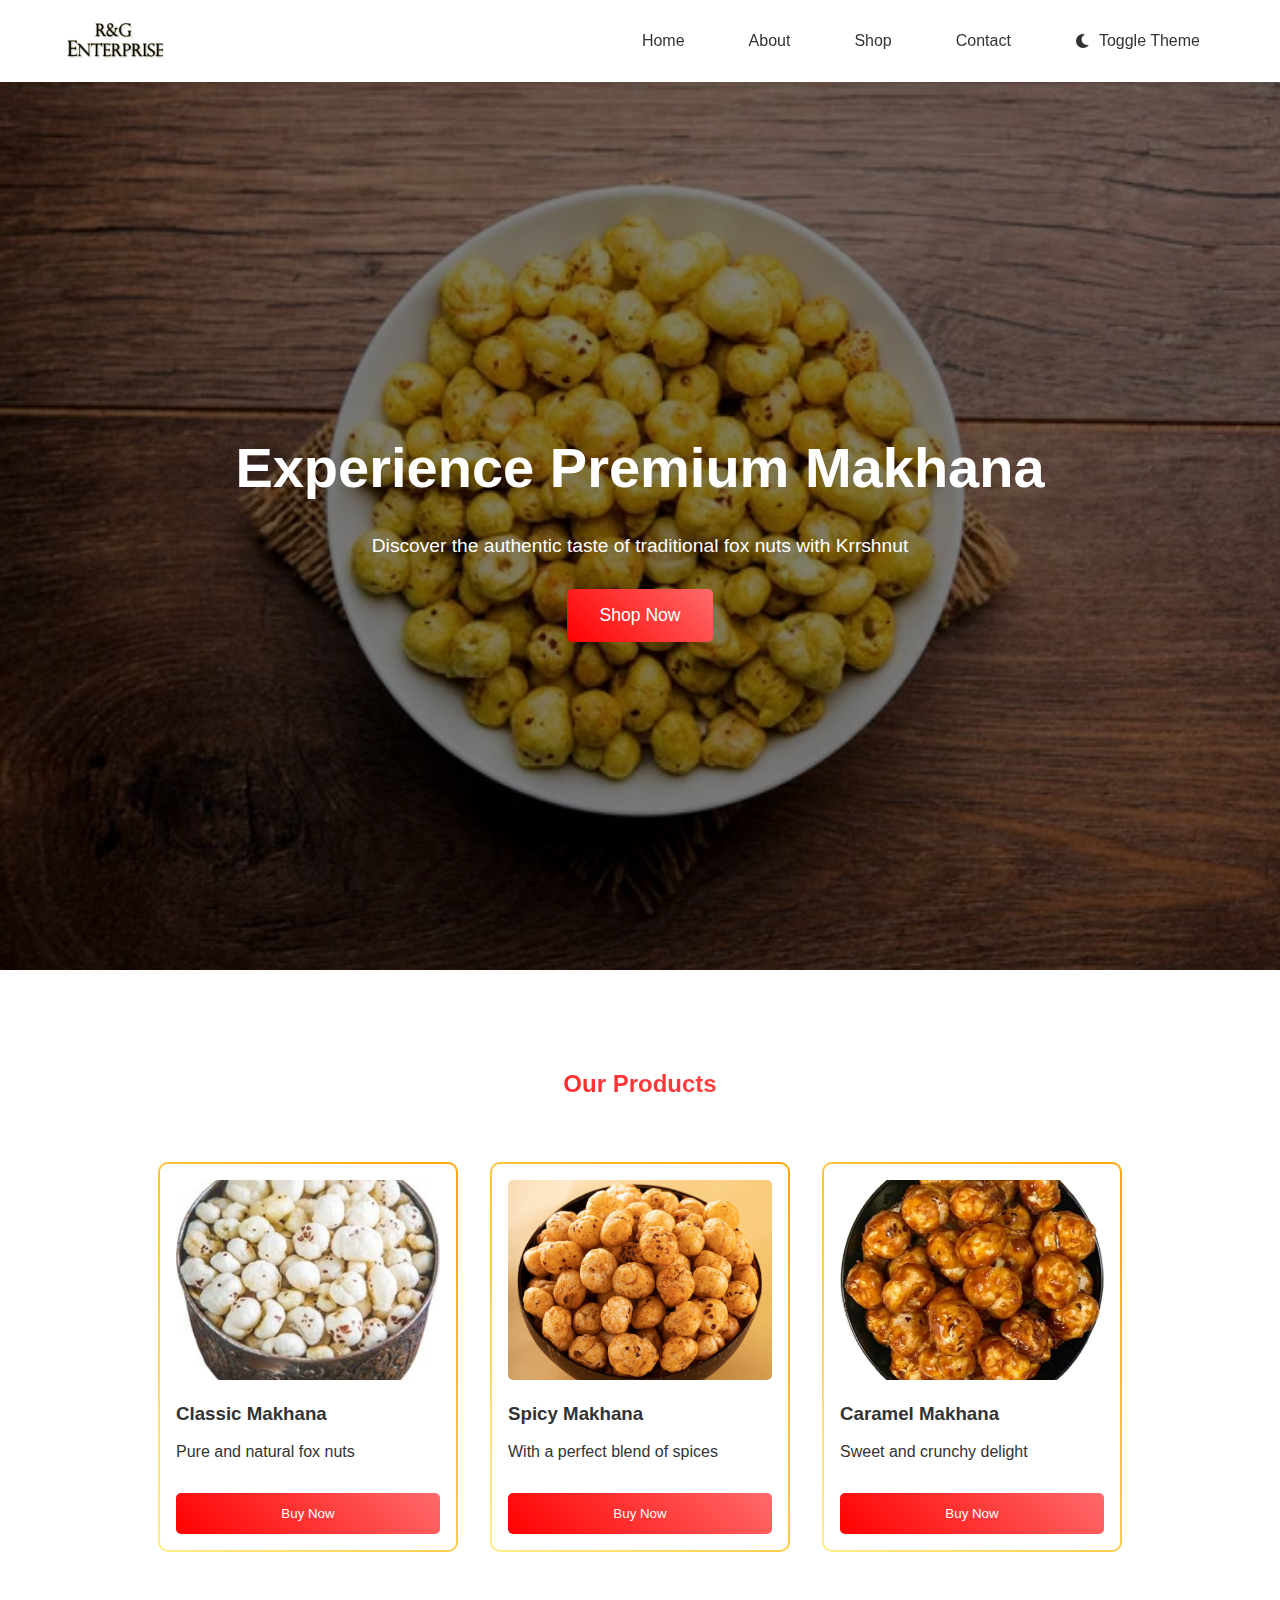
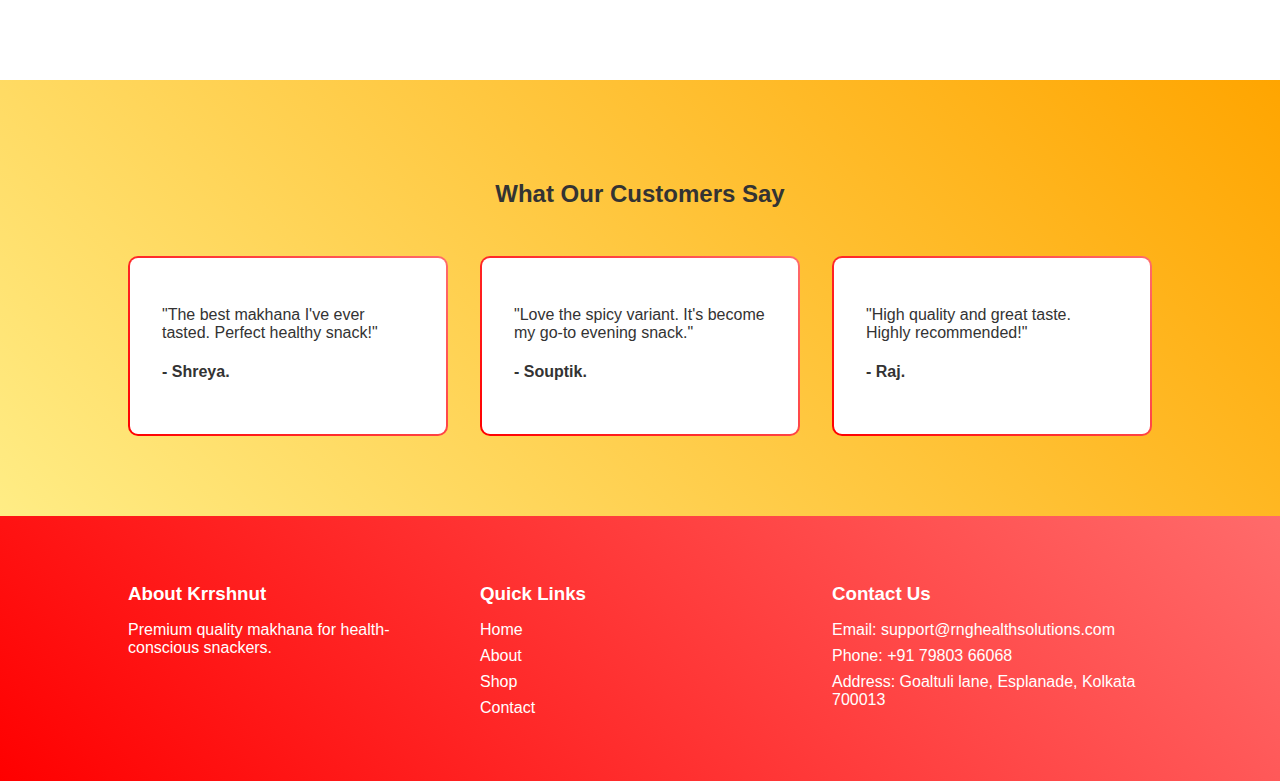
<file: index.html>
<!DOCTYPE html>
<html lang="en">
  <head>
    <!-- Header -->
    <meta http-equiv="cache-control" content="no-cache" />
    <meta http-equiv="expires" content="0" />
    <meta http-equiv="pragma" content="no-cache" />
    <meta charset="UTF-8" />
    <meta name="viewport" content="width=device-width, initial-scale=1.0" />
    <link rel="icon" href="/resources/favicon.ico" type="image/x-icon" />
    <title>Krrshnut Makhana</title>
    <link
      href="https://cdnjs.cloudflare.com/ajax/libs/font-awesome/6.0.0/css/all.min.css"
      rel="stylesheet"
    />
    <link rel="stylesheet" href="styles.css" />
  </head>
  <body>
    <!-- Navbar -->
    <nav class="navbar">
      <img
        id="logo"
        src="/resources/rndlogo2.png"
        alt="Krrshnut Logo"
        class="logo"
      />
      <div class="mobile-menu">
        <i class="fas fa-bars"></i>
      </div>
      <div class="nav-links">
        <a href="#home">Home</a>
        <a href="#about">About</a>
        <a href="shop.html">Shop</a>
        <a href="#contact">Contact</a>
        <button class="theme-toggle">
          <i class="fas fa-moon"></i>
          <span>Toggle Theme</span>
        </button>
      </div>
    </nav>

    <!-- Hero Section -->
    <section class="hero" id="home">
      <div class="hero-slider">
        <div
          class="slide active"
          style="
            background-image: url('/resources/depositphotos_239339804-stock-photo-roasted-phool-makhana-crispy-lotus.jpg');
          "
        ></div>
        <div
          class="slide"
          style="
            background-image: url('resources/360_F_151284316_R7nZyjlMvm5jh4lC4ouRVeRUbveyUAKl.jpg');
          "
        ></div>
        <div
          class="slide"
          style="
            background-image: url('resources/360_F_828737355_pryE3wYYdVSwJu07BF8K7YmqrW8eMBvl.jpg');
          "
        ></div>
      </div>
      <div class="hero-content">
        <h1>Experience Premium Makhana</h1>
        <p>
          Discover the authentic taste of traditional fox nuts with Krrshnut
        </p>
        <a href="shop.html"><button class="cta-button">Shop Now</button></a>
      </div>
    </section>

    <!-- Product Section -->
    <section class="product-section">
      <h2>Our Products</h2>
      <div class="carousel">
        <div class="carousel-item">
          <img
            src="/resources/100-fresh-salted-flavor-organic-cultivation-roasted-indian-classic-makhana-707.jpg"
            alt="Classic Makhana"
          />
          <h3>Classic Makhana</h3>
          <p>Pure and natural fox nuts</p>
          <a href="shop.html"
            ><button class="product-btn" href="shop.html">Buy Now</button></a
          >
        </div>
        <div class="carousel-item">
          <img
            src="/resources/20220823-2022_08_23_IMG_5620_1.webp"
            alt="Spicy Makhana"
          />
          <h3>Spicy Makhana</h3>
          <p>With a perfect blend of spices</p>
          <a href="shop.html"
            ><button class="product-btn" href="shop.html">Buy Now</button></a
          >
        </div>
        <div class="carousel-item">
          <img
            src="/resources/roasted-caramel-makhana.jpg"
            alt="Caramel Makhana"
          />
          <h3>Caramel Makhana</h3>
          <p>Sweet and crunchy delight</p>
          <a href="shop.html"
            ><button class="product-btn" href="shop.html">Buy Now</button></a
          >
        </div>
      </div>
    </section>

    <!-- Testimonials -->
    <section class="testimonials">
      <h2>What Our Customers Say</h2>
      <div class="testimonial-grid">
        <div class="testimonial-card">
          <p>"The best makhana I've ever tasted. Perfect healthy snack!"</p>
          <h4>- Shreya.</h4>
        </div>
        <div class="testimonial-card">
          <p>"Love the spicy variant. It's become my go-to evening snack."</p>
          <h4>- Souptik.</h4>
        </div>
        <div class="testimonial-card">
          <p>"High quality and great taste. Highly recommended!"</p>
          <h4>- Raj.</h4>
        </div>
      </div>
    </section>

    <!-- Footer -->
    <footer>
      <div class="footer-content">
        <div class="footer-section">
          <h3>About Krrshnut</h3>
          <p>Premium quality makhana for health-conscious snackers.</p>
        </div>
        <div class="footer-section">
          <h3>Quick Links</h3>
          <ul>
            <li><a href="#home">Home</a></li>
            <li><a href="#about">About</a></li>
            <li><a href="shop.html">Shop</a></li>
            <li><a href="#contact">Contact</a></li>
          </ul>
        </div>
        <div class="footer-section">
          <h3>Contact Us</h3>
          <ul>
            <li>Email: support@rnghealthsolutions.com</li>
            <li>Phone: +91 79803 66068</li>
            <li>Address: Goaltuli lane, Esplanade, Kolkata 700013</li>
          </ul>
        </div>
      </div>
    </footer>

    <script src="script.js"></script>
  </body>
</html>
</file>
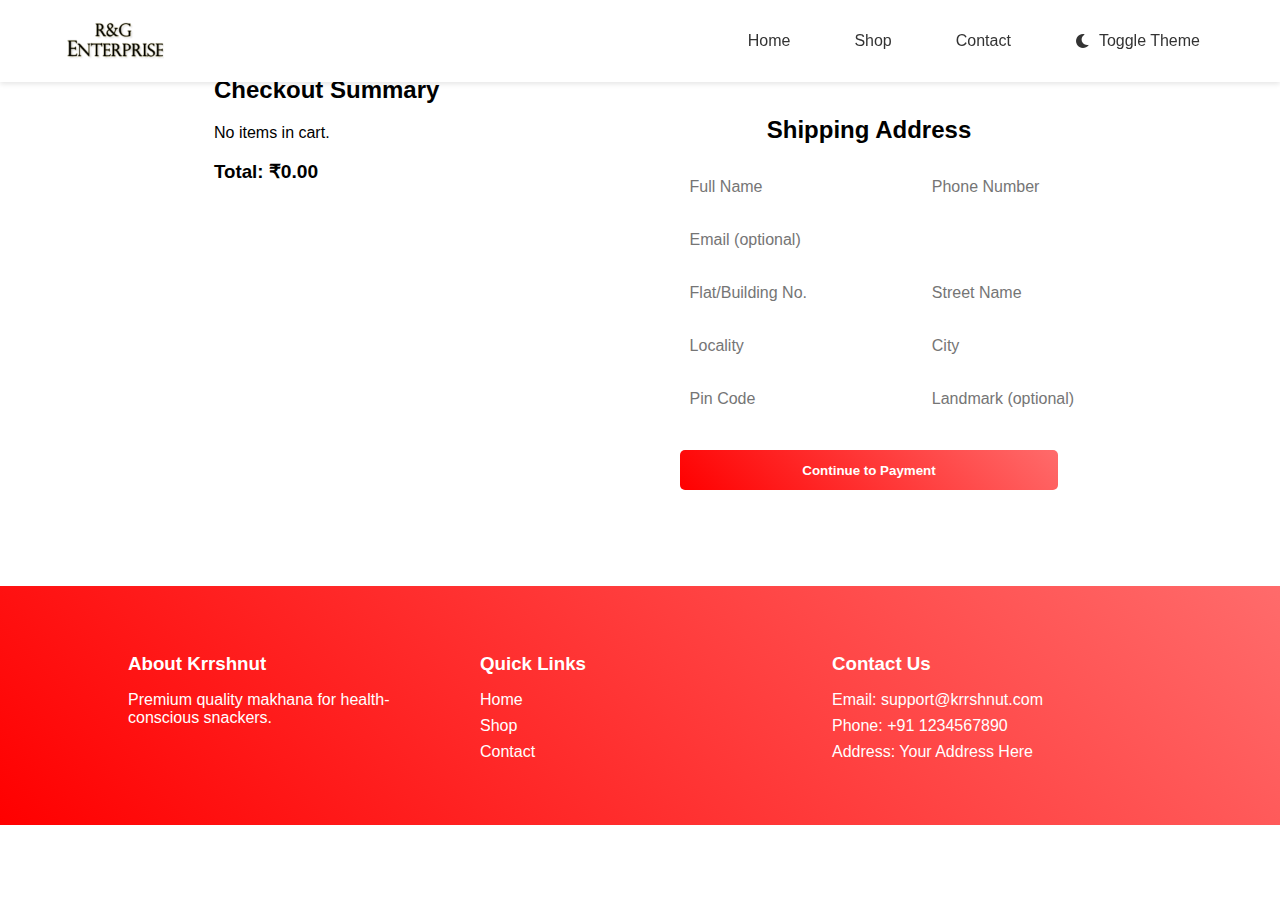
<file: checkout.html>
<!DOCTYPE html>
<html lang="en">
  <head>
    <meta charset="UTF-8" />
    <meta name="viewport" content="width=device-width, initial-scale=1.0" />
    <title>Checkout - Krrshnut</title>
    <link rel="stylesheet" href="styles.css" />
    <link
      href="https://cdnjs.cloudflare.com/ajax/libs/font-awesome/6.0.0/css/all.min.css"
      rel="stylesheet"
    />
  </head>
  <body data-theme="light">
    <nav class="navbar">
      <img
        id="logo"
        src="/resources/rndlogo2.png"
        alt="Krrshnut Logo"
        class="logo"
      />
      <div class="mobile-menu">
        <i class="fas fa-bars"></i>
      </div>
      <div class="nav-links">
        <a href="index.html">Home</a>
        <a href="shop.html">Shop</a>
        <a href="#contact">Contact</a>
        <button class="theme-toggle">
          <i class="fas fa-moon"></i>
          <span>Toggle Theme</span>
        </button>
      </div>
    </nav>

    <section class="checkout-main">
      <div class="checkout-summary">
        <h2>Checkout Summary</h2>
        <div class="checkout-items"></div>
        <div class="checkout-total">
          <h3>Total: ₹<span id="checkout-total">0.00</span></h3>
        </div>
      </div>
      <div class="address-section" id="address-section">
        <h2>Shipping Address</h2>
        <form id="address-form" class="address-form" autocomplete="off">
          <div class="form-row">
            <input
              type="text"
              id="customer-name"
              placeholder="Full Name"
              required
            />
            <input
              type="number"
              pattern="/^-?\d+\.?\d*$/"
              onKeyPress="if(this.value.length==10) return false;"
              id="customer-phone"
              placeholder="Phone Number"
              maxlength="10"
              required
            />
          </div>
          <div class="form-row">
            <input
              type="email"
              id="customer-email"
              placeholder="Email (optional)"
            />
          </div>
          <div class="form-row">
            <input
              type="number"
              pattern="/^-?\d+\.?\d*$/"
              onKeyPress="if(this.value.length==10) return false;"
              id="flat"
              placeholder="Flat/Building No."
              required
            />
            <input type="text" id="street" placeholder="Street Name" required />
          </div>
          <div class="form-row">
            <input type="text" id="locality" placeholder="Locality" required />
            <input type="text" id="city" placeholder="City" required />
          </div>
          <div class="form-row">
            <input
              id="pincode"
              type="number"
              pattern="/^-?\d+\.?\d*$/"
              onKeyPress="if(this.value.length==6) return false;"
              placeholder="Pin Code"
              required
            />
            <input
              type="text"
              id="landmark"
              placeholder="Landmark (optional)"
            />
          </div>
          <button type="submit" class="checkout-btn">
            Continue to Payment
          </button>
        </form>
      </div>
    </section>

    <!-- Payment Modal -->
    <div id="payment-modal" class="modal">
      <div class="modal-content">
        <span class="close-modal" id="close-modal">&times;</span>
        <h2>Payment</h2>
        <div class="payment-method-tabs">
          <button type="button" class="tab-btn active" id="card-tab">
            Card
          </button>
          <button type="button" class="tab-btn" id="upi-tab">UPI</button>
        </div>
        <form class="payment-form" id="payment-form">
          <div id="card-fields">
            <div class="form-group">
              <label for="card-number">Card Number</label>
              <input
                type="number"
                pattern="/^-?\d+\.?\d*$/"
                onKeyPress="if(this.value.length==16) return false;"
                id="card-number"
                maxlength="16"
                placeholder="1234 5678 9012 3456"
                required
              />
            </div>
            <div class="form-group">
              <label for="expiry">Expiry Date</label>
              <input
                type="number"
                pattern="/^-?\d+\.?\d*$/"
                onKeyPress="if(this.value.length==4) return false;"
                id="expiry"
                maxlength="4"
                placeholder="MM/YY"
                required
              />
            </div>
            <div class="form-group">
              <label for="cvv">CVV</label>
              <input
                type="password"
                id="cvv"
                maxlength="3"
                placeholder="123"
                required
              />
            </div>
          </div>
          <div id="upi-fields" style="display: none">
            <div class="form-group">
              <label for="upi-id">UPI ID</label>
              <input
                type="text"
                id="upi-id"
                placeholder="yourname@bank"
                pattern="^[\w.-]+@[\w.-]+$"
              />
            </div>
          </div>
          <button type="submit" class="checkout-btn">Pay Now</button>
          <p style="font-size: 0.9em; color: gray; margin-top: 0.5em">
            This is a demo payment form. No real transaction will occur.
          </p>
        </form>
      </div>
    </div>

    <footer>
      <div class="footer-content">
        <div class="footer-section">
          <h3>About Krrshnut</h3>
          <p>Premium quality makhana for health-conscious snackers.</p>
        </div>
        <div class="footer-section">
          <h3>Quick Links</h3>
          <ul>
            <li><a href="index.html">Home</a></li>
            <li><a href="shop.html">Shop</a></li>
            <li><a href="#contact">Contact</a></li>
          </ul>
        </div>
        <div class="footer-section">
          <h3>Contact Us</h3>
          <ul>
            <li>Email: support@krrshnut.com</li>
            <li>Phone: +91 1234567890</li>
            <li>Address: Your Address Here</li>
          </ul>
        </div>
      </div>
    </footer>

    <script>
      // Render checkout data as styled HTML
      const data = JSON.parse(localStorage.getItem("checkoutData") || "[]");
      const checkoutItems = document.querySelector(".checkout-items");
      const checkoutTotal = document.getElementById("checkout-total");
      let total = 0;

      if (data.length === 0) {
        checkoutItems.innerHTML = "<p>No items in cart.</p>";
        checkoutTotal.textContent = "0.00";
      } else {
        data.forEach((item) => {
          const subtotal = item.price * item.quantity;
          total += subtotal;
          const div = document.createElement("div");
          div.className = "checkout-item";
          div.innerHTML = `
            <strong>${item.name}</strong><br>
            Quantity: ${item.quantity}<br>
            Price: ₹${item.price.toFixed(2)}<br>
            Subtotal: ₹${subtotal.toFixed(2)}
            <hr>
          `;
          checkoutItems.appendChild(div);
        });
        checkoutTotal.textContent = total.toFixed(2);
      }

      document
        .getElementById("address-form")
        .addEventListener("submit", function (e) {
          e.preventDefault();

          // Validation (as before)
          const name = document.getElementById("customer-name").value.trim();
          const phone = document.getElementById("customer-phone").value.trim();
          const email = document.getElementById("customer-email").value.trim();
          const pincode = document.getElementById("pincode").value.trim();

          if (!/^[a-zA-Z\s]{2,}$/.test(name)) {
            alert(
              "Please enter a valid name (letters and spaces only, min 2 chars)."
            );
            return;
          }
          if (!/^\d{10}$/.test(phone)) {
            alert("Please enter a valid 10-digit phone number.");
            return;
          }
          if (email && !/^[^@\s]+@[^@\s]+\.[^@\s]+$/.test(email)) {
            alert("Please enter a valid email address.");
            return;
          }
          if (!/^\d{6}$/.test(pincode)) {
            alert("Please enter a valid 6-digit pin code.");
            return;
          }

          // Show payment modal
          document.getElementById("payment-modal").classList.add("show");
        });

      // Payment modal close
      document.getElementById("close-modal").onclick = function () {
        document.getElementById("payment-modal").classList.remove("show");
      };
      // Payment method tab switching
      const cardTab = document.getElementById("card-tab");
      const upiTab = document.getElementById("upi-tab");
      const cardFields = document.getElementById("card-fields");
      const upiFields = document.getElementById("upi-fields");

      cardTab.onclick = function () {
        cardTab.classList.add("active");
        upiTab.classList.remove("active");
        cardFields.style.display = "";
        upiFields.style.display = "none";
        // Make card fields required, upi not required
        document.getElementById("card-number").required = true;
        document.getElementById("expiry").required = true;
        document.getElementById("cvv").required = true;
        document.getElementById("upi-id").required = false;
      };
      upiTab.onclick = function () {
        upiTab.classList.add("active");
        cardTab.classList.remove("active");
        cardFields.style.display = "none";
        upiFields.style.display = "";
        // Make upi required, card not required
        document.getElementById("card-number").required = false;
        document.getElementById("expiry").required = false;
        document.getElementById("cvv").required = false;
        document.getElementById("upi-id").required = true;
      };

      // Payment form submit
      document
        .getElementById("payment-form")
        .addEventListener("submit", async function (e) {
          e.preventDefault();

          // Gather user/address details
          const userDetails = {
            name: document.getElementById("customer-name").value.trim(),
            phone: document.getElementById("customer-phone").value.trim(),
            email: document.getElementById("customer-email").value.trim(),
            flat: document.getElementById("flat").value.trim(),
            street: document.getElementById("street").value.trim(),
            locality: document.getElementById("locality").value.trim(),
            city: document.getElementById("city").value.trim(),
            pincode: document.getElementById("pincode").value.trim(),
            landmark: document.getElementById("landmark").value.trim(),
          };

          // Gather item details
          const itemDetails = JSON.parse(
            localStorage.getItem("checkoutData") || "[]"
          );

          // Calculate total paid
          const totalPaid = itemDetails.reduce(
            (sum, item) => sum + item.price * item.quantity,
            0
          );

          // Gather payment details
          let paymentDetails = {};
          if (upiTab.classList.contains("active")) {
            const upiId = document.getElementById("upi-id").value.trim();
            if (!/^[\w.-]+@[\w.-]+$/.test(upiId)) {
              alert("Please enter a valid UPI ID.");
              return;
            }
            paymentDetails = {
              method: "UPI",
              //upiId: upiId,
              totalPaid: totalPaid,
              status: "DONE",
            };
          } else {
            paymentDetails = {
              method: "Card",
              //cardNumber: document.getElementById("card-number").value.trim(),
              //expiry: document.getElementById("expiry").value.trim(),
              //cvv: document.getElementById("cvv").value.trim(),
              totalPaid: totalPaid,
              status: "DONE",
            };
          }

          // Compose payload
          const payload = {
            user: userDetails,
            payment: paymentDetails,
            items: itemDetails,
          };

          // Send to webhook
          try {
            await fetch(
              "https://hook.us2.make.com/8ivtilb3275mtmkuhmg8nmbadact7sdz",
              {
                method: "POST",
                headers: { "Content-Type": "application/json" },
                body: JSON.stringify(payload),
              }
            );
            alert("Demo Payment Successful!");
          } catch (err) {
            alert("Payment succeeded, but failed to notify server.");
          }

          document.getElementById("payment-modal").classList.remove("show");
          setTimeout(() => {
            window.location.href = "index.html";
          }, 1000);
        });
    </script>
    <script src="script.js"></script>
  </body>
</html>
</file>
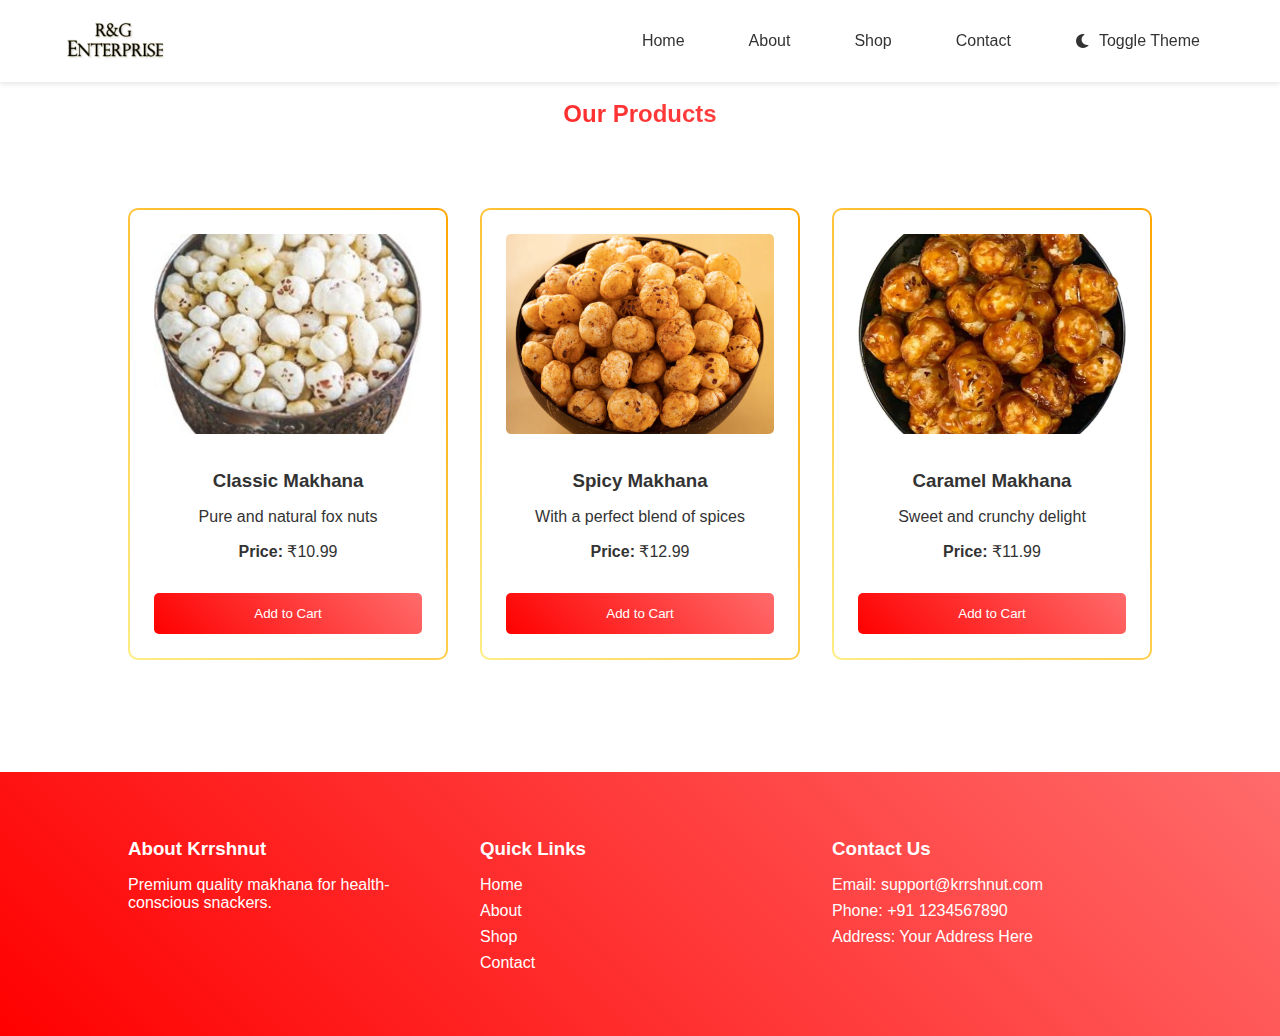
<file: shop.html>
<!DOCTYPE html>
<html lang="en">
  <head>
    <meta charset="UTF-8" />
    <meta name="viewport" content="width=device-width, initial-scale=1.0" />
    <title>Shop - Krrshnut</title>
    <link rel="stylesheet" href="styles.css" />
    <link
      href="https://cdnjs.cloudflare.com/ajax/libs/font-awesome/6.0.0/css/all.min.css"
      rel="stylesheet"
    />
  </head>
  <body data-theme="light">
    <!-- Navbar -->
    <nav class="navbar">
      <img
        id="logo"
        src="/resources/rndlogo2.png"
        alt="Krrshnut Logo"
        class="logo"
      />
      <div class="mobile-menu">
        <i class="fas fa-bars"></i>
      </div>
      <div class="nav-links">
        <a href="index.html">Home</a>
        <a href="#about">About</a>
        <a href="shop.html" class="active">Shop</a>
        <a href="#contact">Contact</a>
        <button class="theme-toggle">
          <i class="fas fa-moon"></i>
          <span>Toggle Theme</span>
        </button>
      </div>
    </nav>

    <!-- Shop Section -->
    <section class="product-section">
      <h2>Our Products</h2>
      <div class="product-grid">
        <!-- Classic Makhana -->
        <div class="product-card">
          <div class="product-image">
            <img
              src="/resources/100-fresh-salted-flavor-organic-cultivation-roasted-indian-classic-makhana-707.jpg"
              alt="Classic Makhana"
            />
            <div class="popup">
              <h3>Classic Makhana</h3>
              <p>Pure and natural fox nuts</p>
              <p><strong>Price:</strong> ₹10.99</p>
              <div class="popup-images">
                <img
                  src="/resources/roasted-caramel-makhana.jpg"
                  alt="Classic Makhana 1"
                />
                <img
                  src="/resources/20220823-2022_08_23_IMG_5620_1.webp"
                  alt="Classic Makhana 2"
                />
              </div>
            </div>
          </div>
          <h3>Classic Makhana</h3>
          <p>Pure and natural fox nuts</p>
          <p><strong>Price:</strong> ₹10.99</p>
          <button class="product-btn">Add to Cart</button>
        </div>

        <!-- Spicy Makhana -->
        <div class="product-card">
          <div class="product-image">
            <img
              src="/resources/20220823-2022_08_23_IMG_5620_1.webp"
              alt="Spicy Makhana"
            />
            <div class="popup">
              <h3>Spicy Makhana</h3>
              <p>With a perfect blend of spices</p>
              <p><strong>Price:</strong> ₹12.99</p>
              <div class="popup-images">
                <img
                  src="/resources/100-fresh-salted-flavor-organic-cultivation-roasted-indian-classic-makhana-707.jpg"
                  alt="Spicy Makhana 1"
                />
                <img
                  src="/resources/roasted-caramel-makhana.jpg"
                  alt="Spicy Makhana 2"
                />
              </div>
            </div>
          </div>
          <h3>Spicy Makhana</h3>
          <p>With a perfect blend of spices</p>
          <p><strong>Price:</strong> ₹12.99</p>
          <button class="product-btn">Add to Cart</button>
        </div>

        <!-- Caramel Makhana -->
        <div class="product-card">
          <div class="product-image">
            <img
              src="/resources/roasted-caramel-makhana.jpg"
              alt="Caramel Makhana"
            />
            <div class="popup">
              <h3>Caramel Makhana</h3>
              <p>Sweet and crunchy delight</p>
              <p><strong>Price:</strong> ₹11.99</p>
              <div class="popup-images">
                <img
                  src="/resources/20220823-2022_08_23_IMG_5620_1.webp"
                  alt="Caramel Makhana 1"
                />
                <img
                  src="/resources/100-fresh-salted-flavor-organic-cultivation-roasted-indian-classic-makhana-707.jpg"
                  alt="Caramel Makhana 2"
                />
              </div>
            </div>
          </div>
          <h3>Caramel Makhana</h3>
          <p>Sweet and crunchy delight</p>
          <p><strong>Price:</strong> ₹11.99</p>
          <button class="product-btn">Add to Cart</button>
        </div>
      </div>
    </section>

    <!-- Shopping Cart -->
    <div class="cart-container">
      <h2>Shopping Cart</h2>
      <div class="cart-items"></div>
      <div class="cart-total">
        <h3>Total: ₹<span id="cart-total">0.00</span></h3>
      </div>
      <button id="checkout-btn" class="checkout-btn">
        Proceed to Checkout
      </button>
    </div>

    <!-- Footer -->
    <footer>
      <div class="footer-content">
        <div class="footer-section">
          <h3>About Krrshnut</h3>
          <p>Premium quality makhana for health-conscious snackers.</p>
        </div>
        <div class="footer-section">
          <h3>Quick Links</h3>
          <ul>
            <li><a href="index.html">Home</a></li>
            <li><a href="#about">About</a></li>
            <li><a href="shop.html">Shop</a></li>
            <li><a href="#contact">Contact</a></li>
          </ul>
        </div>
        <div class="footer-section">
          <h3>Contact Us</h3>
          <ul>
            <li>Email: support@krrshnut.com</li>
            <li>Phone: +91 1234567890</li>
            <li>Address: Your Address Here</li>
          </ul>
        </div>
      </div>
    </footer>

    <script src="script.js"></script>
  </body>
</html>
</file>
<file: styles.css>
:root {
  --primary-gradient: linear-gradient(45deg, #ff0000, #ff6b6b);
  --secondary-gradient: linear-gradient(45deg, #ffd9007a, #ffa500);
  --text-color: #333333;
  --bg-color: rgb(255, 255, 255);
  --transition: all 0.3s ease;
}
body[data-theme="dark"] {
  background-color: #121212;
  color: #ffffff;
}

body[data-theme="light"] {
  background-color: #ffffff;
  color: #000000;
}

body {
  margin: 0;
  padding: 0;
  font-family: "Segoe UI", Tahoma, Geneva, Verdana, sans-serif;
  background-color: var(--bg-color);
  color: var(--text-color);
  transition: var(--transition);
}

body.dark-mode {
  --bg-color: #333333;
  --text-color: #ffffff;
  --primary-gradient: linear-gradient(45deg, #ff4444, #ff8080);
  --secondary-gradient: linear-gradient(45deg, #ffe55c, #ffb347);
}

/* Navbar Styles */
.navbar {
  display: flex;
  justify-content: space-between;
  align-items: center;
  padding: 1rem 5%;
  background-color: var(--bg-color);
  box-shadow: 0 2px 5px rgba(0, 0, 0, 0.1);
  position: fixed;
  width: 90%;
  top: 0;
  z-index: 1000;
  transition: var(--transition);
}

.logo {
  height: 50px;
}

.nav-links {
  display: flex;
  gap: 2rem;
  align-items: center;
}

.nav-links a {
  text-decoration: none;
  color: var(--text-color);
  font-weight: 500;
  transition: var(--transition);
  padding: 0.5rem 1rem;
  border-radius: 5px;
}

.nav-links a:hover {
  background: var(--primary-gradient);
  color: white;
}

.theme-toggle {
  background: none;
  border: none;
  color: var(--text-color);
  cursor: pointer;
  font-size: 1rem;
  display: flex;
  align-items: center;
  gap: 0.5rem;
  padding: 0.5rem 1rem;
  border-radius: 5px;
  transition: var(--transition);
}

.theme-toggle:hover {
  background: var(--secondary-gradient);
  color: white;
}

.mobile-menu {
  display: none;
  font-size: 1.5rem;
  cursor: pointer;
  color: var(--text-color);
}

/*INDEX PAGE SECTION*/

/* Hero Section */
.hero {
  height: 100vh;
  position: relative;
  overflow: hidden;
  margin-top: 70px;
}

.hero-slider {
  position: absolute;
  top: 0;
  left: 0;
  width: 100%;
  height: 100%;
}

.slide {
  position: absolute;
  top: 0;
  left: 0;
  width: 100%;
  height: 100%;
  background-size: cover;
  background-position: center;
  opacity: 0;
  transition: opacity 1s ease-in-out;
}

.slide::before {
  content: "";
  position: absolute;
  top: 0;
  left: 0;
  width: 100%;
  height: 100%;
  background: linear-gradient(rgba(0, 0, 0, 0.5), rgba(0, 0, 0, 0.5));
}

.slide.active {
  opacity: 1;
}

.hero-content {
  position: relative;
  z-index: 1;
  height: 100%;
  display: flex;
  flex-direction: column;
  justify-content: center;
  align-items: center;
  text-align: center;
  color: white;
  padding: 0 1rem;
}

.hero-content h1 {
  font-size: 3.5rem;
  margin-bottom: 1rem;
}

.hero-content p {
  font-size: 1.2rem;
  margin-bottom: 2rem;
}

.cta-button {
  padding: 1rem 2rem;
  background: var(--primary-gradient);
  color: white;
  border: none;
  border-radius: 5px;
  font-size: 1.1rem;
  cursor: pointer;
  transition: var(--transition);
}

.cta-button:hover {
  transform: translateY(-2px);
  filter: brightness(1.1);
}

/* Product Section */
.product-section {
  padding: 5rem 10%;
  background-color: var(--bg-color);
}

.product-section h2 {
  text-align: center;
  margin-bottom: 3rem;
  background: var(--primary-gradient);
  background-clip: text;
  -webkit-background-clip: text;
  -webkit-text-fill-color: transparent;
}

.carousel {
  display: flex;
  overflow-x: auto;
  scroll-snap-type: x mandatory;
  gap: 1rem;
  margin: 2rem 0;
  gap: 2rem;
  padding: 1rem;
  justify-content: center;
}

.carousel-item {
  flex: 0 0 auto;
  scroll-snap-align: start;

  box-sizing: border-box;

  min-width: 300px;
  padding: 1rem;
  background: linear-gradient(var(--bg-color), var(--bg-color)) padding-box,
    var(--secondary-gradient) border-box;
  border: 2px solid transparent;
  border-radius: 10px;
  transition: var(--transition);
}
.carousel::-webkit-scrollbar {
  display: none; /* Hide scrollbar for better UX */
}

.carousel-item:hover {
  transform: translateY(-5px);
}

.carousel-item img {
  width: 100%;
  height: 200px;
  object-fit: cover;
  border-radius: 5px;
}

.product-btn {
  width: 100%;
  padding: 0.8rem;
  margin-top: 1rem;
  background: var(--primary-gradient);
  color: white;
  border: none;
  border-radius: 5px;
  cursor: pointer;
  transition: var(--transition);
}

.product-btn:hover {
  filter: brightness(1.1);
}

/* Testimonials */
.testimonials {
  padding: 5rem 10%;
  background: var(--secondary-gradient);
}

.testimonials h2 {
  color: var(--text-color);
  text-align: center;
  margin-bottom: 3rem;
}

.testimonial-grid {
  display: grid;
  grid-template-columns: repeat(auto-fit, minmax(300px, 1fr));
  gap: 2rem;
}

.testimonial-card {
  background: linear-gradient(var(--bg-color), var(--bg-color)) padding-box,
    var(--primary-gradient) border-box;
  border: 2px solid transparent;
  padding: 2rem;
  border-radius: 10px;
  transition: var(--transition);
}

.testimonial-card:hover {
  transform: translateY(-5px);
}

/*SHOP PAGE SECTION*/
.product-grid {
  display: grid;
  grid-template-columns: repeat(auto-fit, minmax(300px, 1fr));
  gap: 2rem;
  padding: 2rem 0;
}

.product-card {
  background: linear-gradient(var(--bg-color), var(--bg-color)) padding-box,
    var(--secondary-gradient) border-box;
  border: 2px solid transparent;
  border-radius: 10px;
  padding: 1.5rem;
  text-align: center;
  transition: var(--transition);
}

.product-card img {
  width: 100%;
  height: 200px;
  object-fit: cover;
  border-radius: 5px;
  margin-bottom: 1rem;
}

.product-card h3 {
  margin: 1rem 0;
  color: var(--text-color);
}

.product-card p {
  color: var(--text-color);
  margin-bottom: 1rem;
}

.product-card:hover {
  transform: translateY(-5px);
}

.product-btn {
  padding: 0.8rem 1.5rem;
  background: var(--primary-gradient);
  color: white;
  border: none;
  border-radius: 5px;
  cursor: pointer;
  transition: var(--transition);
}

.product-btn:hover {
  filter: brightness(1.1);
}
/* Product Card Popup */
.product-image {
  position: relative;
}

.product-image img {
  width: 100%;
  height: 200px;
  object-fit: cover;
  border-radius: 5px;
  transition: transform 0.3s ease;
}

.product-image img:hover {
  transform: scale(1.05); /* Slight zoom effect on hover */
}

.product-image:hover .popup {
  opacity: 1;
  visibility: visible;
}

.popup {
  position: absolute;
  top: 50%;
  left: 50%;
  transform: translate(-50%, -50%);
  width: 80%; /* Enlarged width */
  height: 80%; /* Enlarged height */
  background: rgba(239, 225, 225, 0.9); /* Dark background */
  color: white;
  display: flex;
  flex-direction: column;
  justify-content: center;
  align-items: center;
  opacity: 0;
  visibility: hidden;
  transition: opacity 0.3s ease, visibility 0.3s ease;
  border-radius: 10px;
  padding: 2rem;
  z-index: 1000;
}

.popup h3 {
  font-size: 1.2rem;
  margin-bottom: 1rem;
  color: var(--text-color);
}

.popup p {
  font-size: 1.2rem;
  margin-bottom: 1.5rem;
  color: #121212;
}

.popup-images {
  display: flex;
  gap: 1rem;
  margin-top: 1rem;
}

.popup-images img {
  width: 150px; /* Enlarged width */
  height: 150px; /* Enlarged height */
  object-fit: cover;
  border-radius: 10px;
  border: 3px solid white;
  transition: transform 0.3s ease;
}

.popup-images img:hover {
  transform: scale(1.1); /* Slight zoom effect on hover */
}

/* Shopping Cart Styles */
.cart-container {
  position: fixed;
  top: 80px;
  right: 20px;
  width: 300px;
  background: var(--bg-color);
  border-radius: 10px;
  padding: 1rem;
  box-shadow: 0 0 10px rgba(0, 0, 0, 0.1);
  z-index: 1000;
  transition: all 0.3s ease;
  display: none; /* Hide by default */
}

.cart-item {
  display: flex;
  justify-content: space-between;
  align-items: center;
  padding: 0.5rem;
  border-bottom: 1px solid #ddd;
  margin-bottom: 0.5rem;
}

.quantity-controls {
  display: flex;
  align-items: center;
  gap: 0.5rem;
}

.quantity-btn {
  background: var(--primary-gradient);
  color: white;
  border: none;
  border-radius: 5px;
  padding: 0.2rem 0.5rem;
  cursor: pointer;
}

.cart-total {
  margin-top: 1rem;
  text-align: right;
  border-top: 2px solid #ddd;
  padding-top: 1rem;
}

/*CHECKOUT PAGE SECTION*/
.checkout-item {
  padding: 1rem;
  border-bottom: 1px solid var(--border-color);
  margin-bottom: 1rem;
}

.checkout-item-details {
  display: flex;
  flex-direction: column;
  gap: 0.5rem;
}

.item-name {
  font-weight: bold;
  font-size: 1.1rem;
}

.item-quantity,
.item-price,
.item-total {
  color: var(--text-color);
}

.item-total {
  font-weight: bold;
  margin-top: 0.5rem;
}

#checkout-total {
  font-size: 1.2rem;
  font-weight: bold;
}
/* Checkout Button Styles */
.checkout-main {
  display: flex;
  gap: 2rem;
  justify-content: center;
  align-items: flex-start;
  margin: 2rem auto;
  max-width: 900px;
}
.checkout-btn {
  width: 100%;
  padding: 0.8rem;
  background: var(--primary-gradient);
  color: white;
  border: none;
  border-radius: 5px;
  cursor: pointer;
  margin-top: 1rem;
  font-weight: bold;
  transition: var(--transition);
}

.checkout-btn:hover {
  filter: brightness(1.1);
}

/* Checkout Page Styles */
.checkout-section {
  padding: 120px 5% 2rem;
  min-height: 100vh;
}

.checkout-container {
  max-width: 800px;
  margin: 100px auto 50px;
  padding: 2rem;
  background: var(--bg-color);
  border-radius: 10px;
  box-shadow: 0 0 10px rgba(0, 0, 0, 0.1);
}

.checkout-summary,
.address-section {
  background: var(--card-bg);
  padding: 1.5rem 1.5rem 1rem 1.5rem;
  border-radius: 10px;
  box-shadow: 0 0 10px var(--shadow-color);
  min-width: 320px;
  max-width: 400px;
  flex: 1;
}
.address-section {
  margin-top: 0;
}

.order-summary,
.shipping-info {
  background: var(--card-bg);
  padding: 2rem;
  border-radius: 10px;
  box-shadow: 0 0 10px var(--shadow-color);
}

.checkout-items {
  margin: 1rem 0;
}

.form-group {
  margin-bottom: 1rem;
}

.form-group input,
.form-group textarea {
  width: 100%;
  padding: 0.8rem;
  border: 1px solid var(--border-color);
  border-radius: 5px;
  background: var(--bg-color);
  color: var(--text-color);
}

.checkout-submit-btn {
  width: 100%;
  padding: 1rem;
  background: var(--primary-gradient);
  color: white;
  border: none;
  border-radius: 5px;
  cursor: pointer;
  font-weight: bold;
  transition: var(--transition);
}

.checkout-submit-btn:hover {
  filter: brightness(1.1);
}

/*Form and Payment*/
.address-section,
.payment-section {
  max-width: 500px;
  margin: 2rem auto;
  background: var(--card-bg);
  padding: 2rem;
  border-radius: 10px;
  box-shadow: 0 0 10px var(--shadow-color);
}

.address-section h2,
.payment-section h2 {
  margin-bottom: 1.5rem;
  text-align: center;
}

.address-form .form-row {
  display: flex;
  gap: 1rem;
  margin-bottom: 1rem;
}

.address-form input {
  flex: 1;
  padding: 0.6rem;
  border: 1px solid var(--border-color);
  border-radius: 5px;
  background: var(--bg-color);
  color: var(--text-color);
  font-size: 1rem;
}
.payment-method-tabs {
  display: flex;
  gap: 1rem;
  margin-bottom: 1.2rem;
  justify-content: center;
}
.tab-btn {
  background: var(--bg-color);
  color: var(--text-color);
  border: 1px solid var(--border-color);
  border-radius: 5px 5px 0 0;
  padding: 0.5rem 1.2rem;
  cursor: pointer;
  font-weight: 500;
  transition: background 0.2s;
}
.tab-btn.active {
  background: var(--primary-gradient);
  color: #fff;
  border-bottom: 2px solid var(--primary-gradient);
}
/* Modal styles */
.modal {
  display: none;
  position: fixed;
  z-index: 2000;
  left: 0;
  top: 0;
  width: 100vw;
  height: 100vh;
  background: rgb(0, 0, 0);
  justify-content: center;
  align-items: center;
  opacity: 0.8;
}
.modal.show {
  display: flex;
}
.modal-content {
  background: var(--card-bg);
  padding: 2rem 1.5rem;
  border-radius: 12px;
  width: 95%;
  max-width: 350px;
  position: relative;
  box-shadow: 0 8px 32px rgba(0, 0, 0, 0.25);
  animation: popupIn 0.2s;
}
@keyframes popupIn {
  from {
    transform: scale(0.9);
    opacity: 0;
  }
  to {
    transform: scale(1);
    opacity: 1;
  }
}
.close-modal {
  position: absolute;
  right: 1rem;
  top: 1rem;
  font-size: 1.5rem;
  cursor: pointer;
  color: var(--text-color);
}

/* Footer */
footer {
  background: var(--primary-gradient);
  color: white;
  padding: 3rem 10%;
}

.footer-content {
  display: grid;
  grid-template-columns: repeat(auto-fit, minmax(250px, 1fr));
  gap: 2rem;
}

.footer-section h3 {
  color: var(--bg-color);
  margin-bottom: 1rem;
}

.footer-section ul {
  list-style: none;
  padding: 0;
}

.footer-section ul li {
  margin-bottom: 0.5rem;
}

.footer-section ul li a {
  color: white;
  text-decoration: none;
  transition: var(--transition);
}

.footer-section ul li a:hover {
  color: var(--secondary-gradient);
}

/* Responsive Design */
@media (max-width: 768px) {
  .nav-links {
    display: none;
    position: absolute;
    top: 70px;
    left: 0;
    right: 0;
    background-color: var(--bg-color);
    padding: 1rem;
    box-shadow: 0 2px 5px rgba(0, 0, 0, 0.1);
    flex-direction: column;
    align-items: flex-start;
  }

  .nav-links a {
    width: 100%;
  }

  .theme-toggle {
    width: 100%;
    justify-content: flex-start;
  }

  .nav-links.active {
    display: flex;
    opacity: 0.86;
  }

  .mobile-menu {
    display: block;
  }

  .hero-content h1 {
    font-size: 2.5rem;
  }

  .carousel {
    justify-content: flex-start;
    padding: 0.5rem;
  }

  .carousel-item {
    min-width: 250px;
  }
  .cart-container {
    width: 250px; /* Smaller width */
    right: 10px; /* Closer to edge */
    top: 70px; /* Slightly lower position */
    font-size: 0.9rem; /* Smaller text */
    padding: 0.8rem; /* Less padding */
    opacity: 0.9; /* More transparent */
    backdrop-filter: blur(5px); /* Blur effect behind cart */
  }

  .cart-item {
    padding: 0.4rem;
    gap: 0.3rem;
  }

  .quantity-controls {
    gap: 0.3rem;
  }

  .quantity-btn {
    padding: 0.1rem 0.4rem;
    font-size: 0.8rem;
  }
  .checkout-main {
    flex-direction: column;
    align-items: stretch;
    gap: 1rem;
    max-width: 98vw;
  }
  .checkout-summary,
  .address-section {
    max-width: 100%;
    min-width: 0;
  }
  .checkout-container {
    grid-template-columns: 1fr;
  }
  .address-form .form-row {
    flex-direction: column;
    gap: 0.5rem;
  }
  .address-section,
  .payment-section {
    padding: 1rem;
  }
}

@media (max-width: 480px) {
  .hero-content h1 {
    font-size: 2rem;
  }

  .carousel-item {
    min-width: 200px;
  }
  .cart-container {
    width: 200px; /* Even smaller for very small screens */
    right: 5px;
    font-size: 0.85rem;
    opacity: 0.85; /* Even more transparent */
  }
}
</file>
